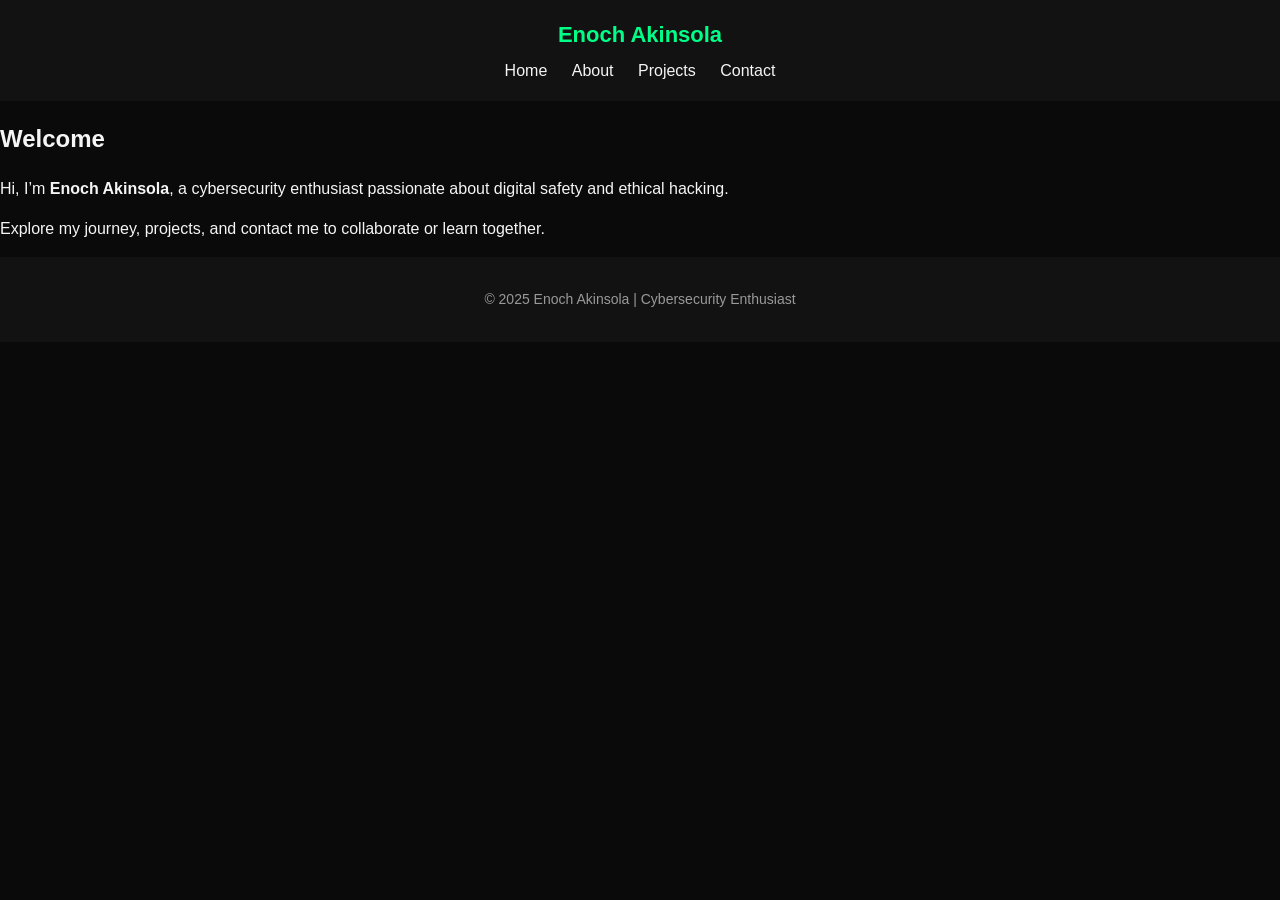
<file: index.html>
<!DOCTYPE html>
<html lang="en">
<head>
  <meta charset="UTF-8" />
  <meta name="viewport" content="width=device-width, initial-scale=1.0" />
  <title>Enoch Akinsola | Home</title>
  <link rel="stylesheet" href="style.css" />
</head>
<body>
  <header>
    <h1>Enoch Akinsola</h1>
    <nav>
      <a href="index.html">Home</a>
      <a href="about.html">About</a>
      <a href="projects.html">Projects</a>
      <a href="contact.html">Contact</a>
    </nav>
  </header>

  <section class="home">
    <h2>Welcome</h2>
    <p>Hi, I’m <strong>Enoch Akinsola</strong>, a cybersecurity enthusiast passionate about digital safety and ethical hacking.</p>
    <p>Explore my journey, projects, and contact me to collaborate or learn together.</p>
  </section>

  <footer>
    <p>© 2025 Enoch Akinsola | Cybersecurity Enthusiast</p>
  </footer>
</body>
</html>
</file>
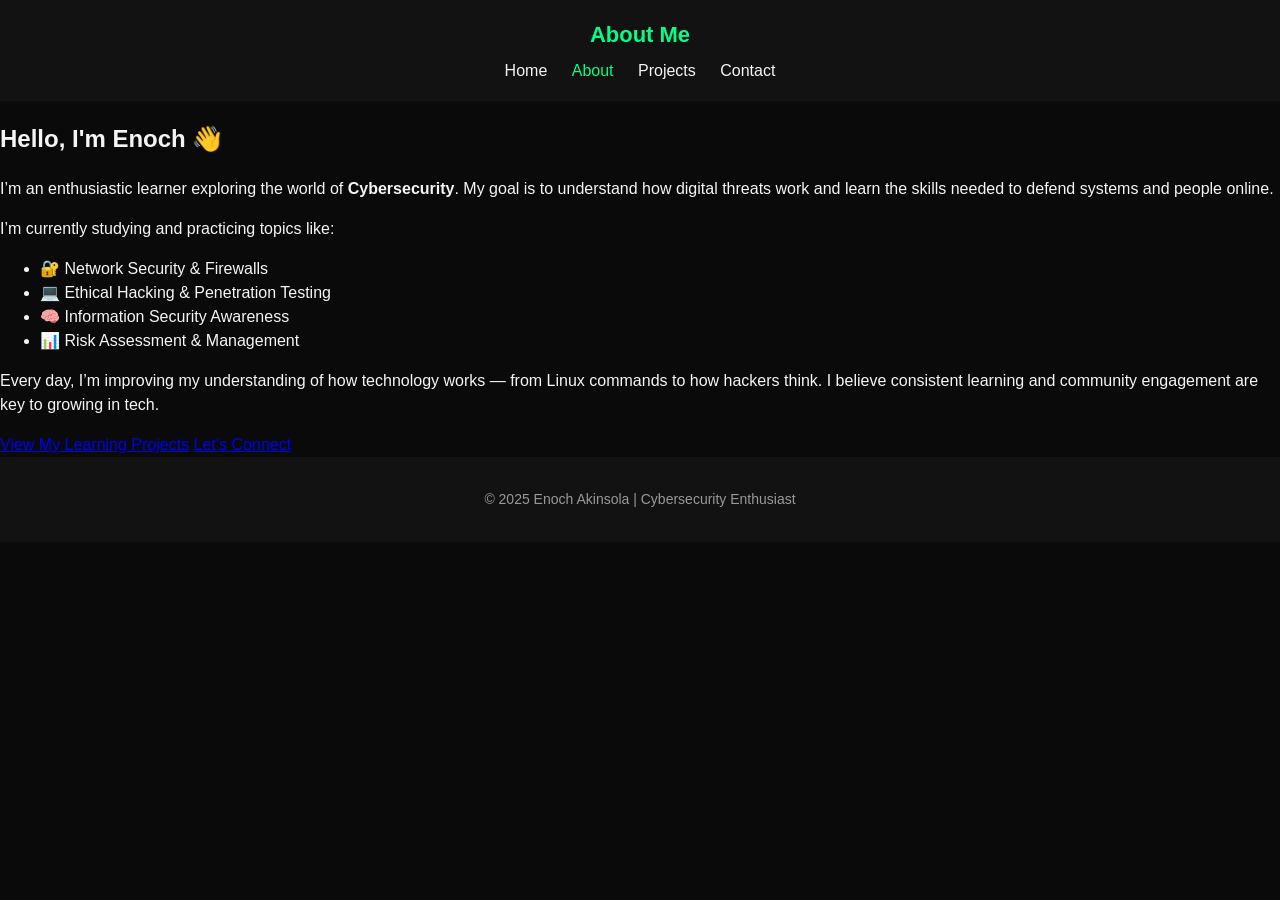
<file: about.html>
<!DOCTYPE html>
<html lang="en">
<head>
  <meta charset="utf-8" />
  <meta name="viewport" content="width=device-width, initial-scale=1" />
  <title>About | Enoch Akinsola</title>
  <link rel="stylesheet" href="style.css" />
</head>
<body>
  <header>
    <h1>About Me</h1>
    <nav>
      <a href="index.html">Home</a>
      <a href="about.html" class="active">About</a>
      <a href="projects.html">Projects</a>
      <a href="contact.html">Contact</a>
    </nav>
  </header>

  <main>
    <section class="about-section">
      <h2>Hello, I'm Enoch 👋</h2>
      <p>I’m an enthusiastic learner exploring the world of <strong>Cybersecurity</strong>. My goal is to understand how digital threats work and learn the skills needed to defend systems and people online.</p>

      <p>I’m currently studying and practicing topics like:</p>
      <ul>
        <li>🔐 Network Security & Firewalls</li>
        <li>💻 Ethical Hacking & Penetration Testing</li>
        <li>🧠 Information Security Awareness</li>
        <li>📊 Risk Assessment & Management</li>
      </ul>

      <div class="learning-journey">
        <p>Every day, I’m improving my understanding of how technology works — from Linux commands to how hackers think. I believe consistent learning and community engagement are key to growing in tech.</p>
      </div>

      <div class="cta-buttons">
        <a href="projects.html" class="btn">View My Learning Projects</a>
        <a href="contact.html" class="btn-outline">Let’s Connect</a>
      </div>
    </section>
  </main>

  <footer>
    <p>© 2025 Enoch Akinsola | Cybersecurity Enthusiast</p>
  </footer>
</body>
</html>
</file>
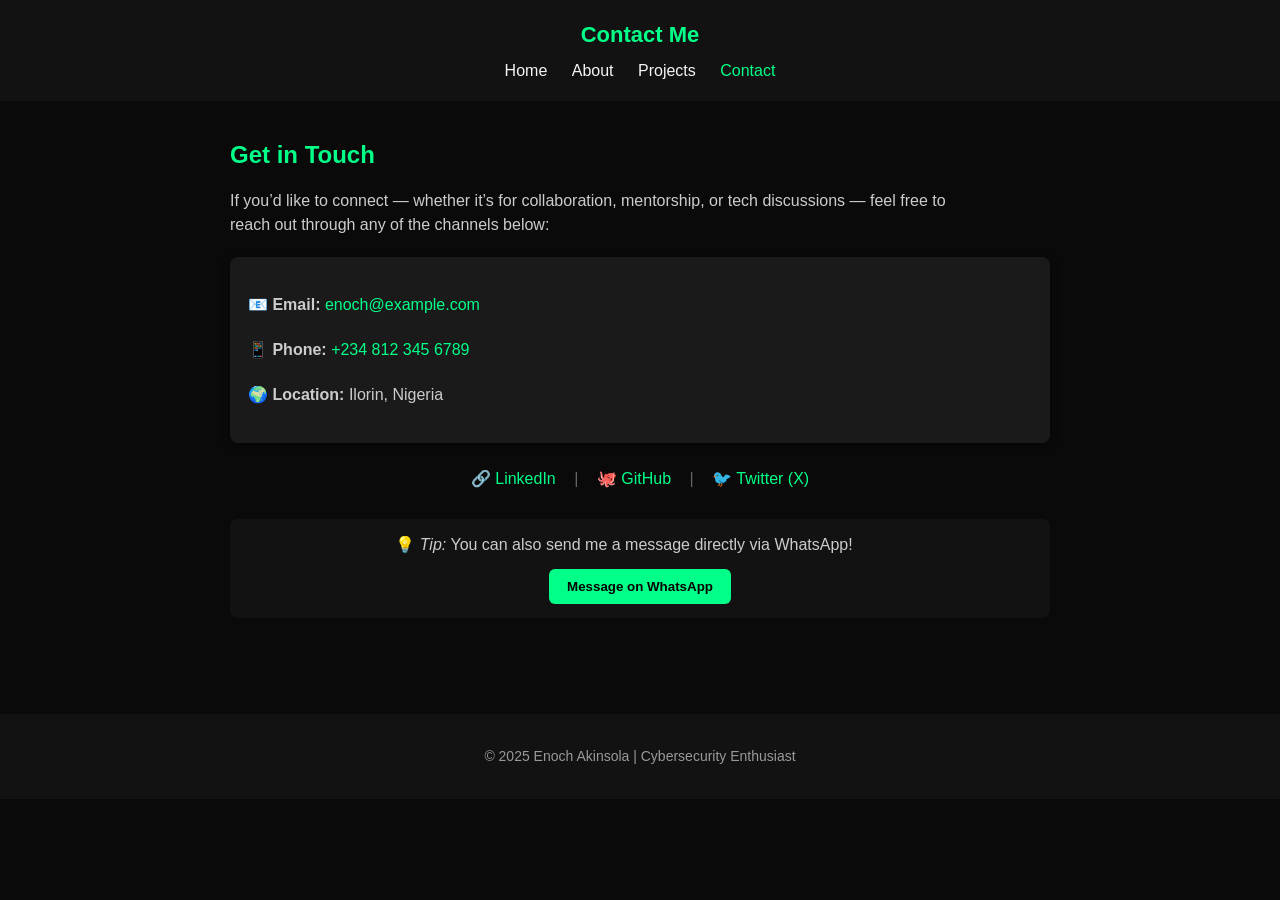
<file: contact.html>
<!DOCTYPE html>
<html lang="en">
<head>
  <meta charset="utf-8" />
  <meta name="viewport" content="width=device-width, initial-scale=1" />
  <title>Contact | Enoch Akinsola</title>
  <link rel="stylesheet" href="style.css" />
</head>
<body>
  <header>
    <h1>Contact Me</h1>
    <nav>
      <a href="index.html">Home</a>
      <a href="about.html">About</a>
      <a href="projects.html">Projects</a>
      <a href="contact.html" class="active">Contact</a>
    </nav>
  </header>

  <main>
    <section class="contact-section">
      <h2>Get in Touch</h2>
      <p>If you’d like to connect — whether it’s for collaboration, mentorship, or tech discussions — feel free to reach out through any of the channels below:</p>

      <div class="contact-details">
        <p><strong>📧 Email:</strong> <a href="mailto:enoch@example.com">enoch@example.com</a></p>
        <p><strong>📱 Phone:</strong> <a href="tel:+2348123456789">+234 812 345 6789</a></p>
        <p><strong>🌍 Location:</strong> Ilorin, Nigeria</p>
      </div>

      <div class="social-links">
        <h3>Connect with Me:</h3>
        <a href="#" target="_blank" rel="noopener">🔗 LinkedIn</a>
        <span class="sep">|</span>
        <a href="#" target="_blank" rel="noopener">🐙 GitHub</a>
        <span class="sep">|</span>
        <a href="#" target="_blank" rel="noopener">🐦 Twitter (X)</a>
      </div>

      <div class="message-box">
        <p>💡 <em>Tip:</em> You can also send me a message directly via WhatsApp!</p>
        <button type="button" onclick="window.location.href='https://wa.me/2348123456789'">Message on WhatsApp</button>
      </div>
    </section>
  </main>

  <footer>
    <p>© 2025 Enoch Akinsola | Cybersecurity Enthusiast</p>
  </footer>
</body>
</html>
</file>
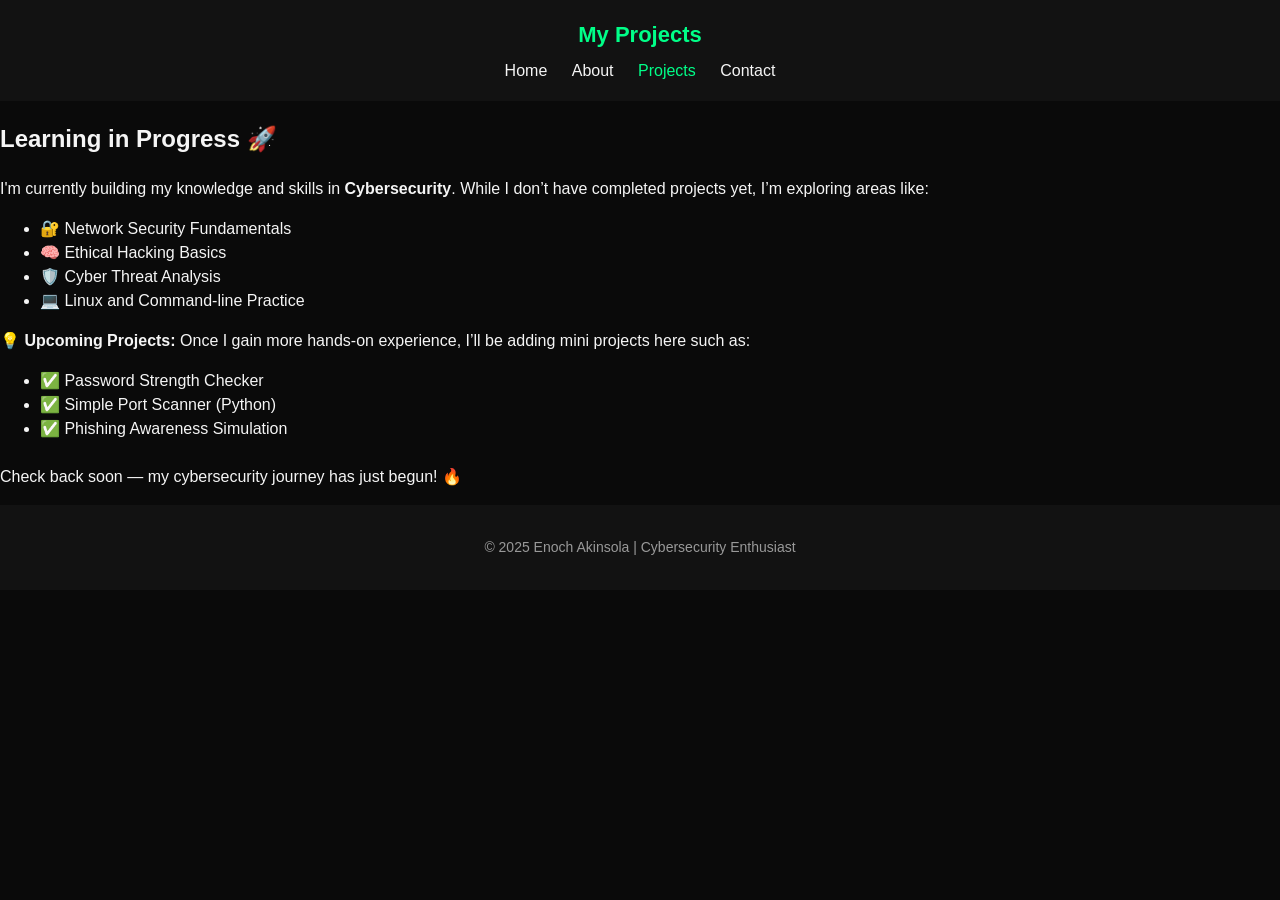
<file: project.html>
<!DOCTYPE html>
<html lang="en">
<head>
  <meta charset="utf-8" />
  <meta name="viewport" content="width=device-width, initial-scale=1" />
  <title>Projects | Enoch Akinsola</title>
  <link rel="stylesheet" href="style.css" />
</head>
<body>
  <header>
    <h1>My Projects</h1>
    <nav>
      <a href="index.html">Home</a>
      <a href="about.html">About</a>
      <a href="projects.html" class="active">Projects</a>
      <a href="contact.html">Contact</a>
    </nav>
  </header>

  <main>
    <section class="projects-section">
      <h2>Learning in Progress 🚀</h2>
      <p>I'm currently building my knowledge and skills in <strong>Cybersecurity</strong>. While I don’t have completed projects yet, I’m exploring areas like:</p>
      <ul class="learning-list">
        <li>🔐 Network Security Fundamentals</li>
        <li>🧠 Ethical Hacking Basics</li>
        <li>🛡️ Cyber Threat Analysis</li>
        <li>💻 Linux and Command-line Practice</li>
      </ul>

      <div class="placeholder-card">
        <p>💡 <strong>Upcoming Projects:</strong> Once I gain more hands-on experience, I’ll be adding mini projects here such as:</p>
        <ul>
          <li>✅ Password Strength Checker</li>
          <li>✅ Simple Port Scanner (Python)</li>
          <li>✅ Phishing Awareness Simulation</li>
        </ul>
      </div>

      <p style="margin-top: 24px;">Check back soon — my cybersecurity journey has just begun! 🔥</p>
    </section>
  </main>

  <footer>
    <p>© 2025 Enoch Akinsola | Cybersecurity Enthusiast</p>
  </footer>
</body>
</html>
</file>
<file: style.css>
/* Basic page layout (if you don't already have these) */
body {
  margin: 0;
  font-family: "Poppins", Arial, sans-serif;
  background-color: #0a0a0a;
  color: #f5f5f5;
  line-height: 1.5;
}
header {
  background-color: #121212;
  padding: 18px 10px;
  text-align: center;
}
header h1 {
  margin: 0;
  color: #00ff88;
  font-size: 22px;
}
nav {
  margin-top: 8px;
}
nav a {
  color: #f5f5f5;
  text-decoration: none;
  margin: 0 10px;
  font-weight: 500;
}
nav a.active {
  color: #00ff88;
}

/* Contact page specific */
.contact-section {
  max-width: 820px;
  margin: 36px auto;
  padding: 0 18px 60px;
}

.contact-section h2 {
  color: #00ff88;
  font-size: 24px;
  margin-bottom: 8px;
}

.contact-section p {
  color: #ccc;
  max-width: 760px;
}

/* Contact details card */
.contact-details {
  background-color: #1a1a1a;
  padding: 18px;
  border-radius: 8px;
  margin-top: 20px;
  line-height: 1.8;
  box-shadow: 0 2px 8px rgba(0,0,0,0.5);
}
.contact-details a {
  color: #00ff88;
  text-decoration: none;
}
.contact-details a:hover {
  text-decoration: underline;
}

/* Social links */
.social-links {
  margin-top: 24px;
  text-align: center;
  color: #ddd;
}
.social-links h3 {
  display: none; /* hidden if not needed, remove if you want the heading visible */
}
.social-links a {
  color: #00ff88;
  text-decoration: none;
  margin: 0 8px;
}
.social-links .sep {
  color: #666;
  margin: 0 6px;
}

/* Message box + WhatsApp button */
.message-box {
  margin-top: 28px;
  background-color: #121212;
  padding: 14px;
  border-radius: 8px;
  text-align: center;
}
.message-box p {
  margin: 0 0 12px 0;
  color: #ccc;
}
.message-box button {
  background-color: #00ff88;
  color: #000;
  border: none;
  padding: 10px 18px;
  border-radius: 6px;
  cursor: pointer;
  font-weight: 700;
  transition: background-color 0.2s ease;
}
.message-box button:hover {
  background-color: #00cc6a;
}

/* Footer */
footer {
  background-color: #121212;
  text-align: center;
  padding: 18px;
  color: #999;
  font-size: 14px;
}
</file>
